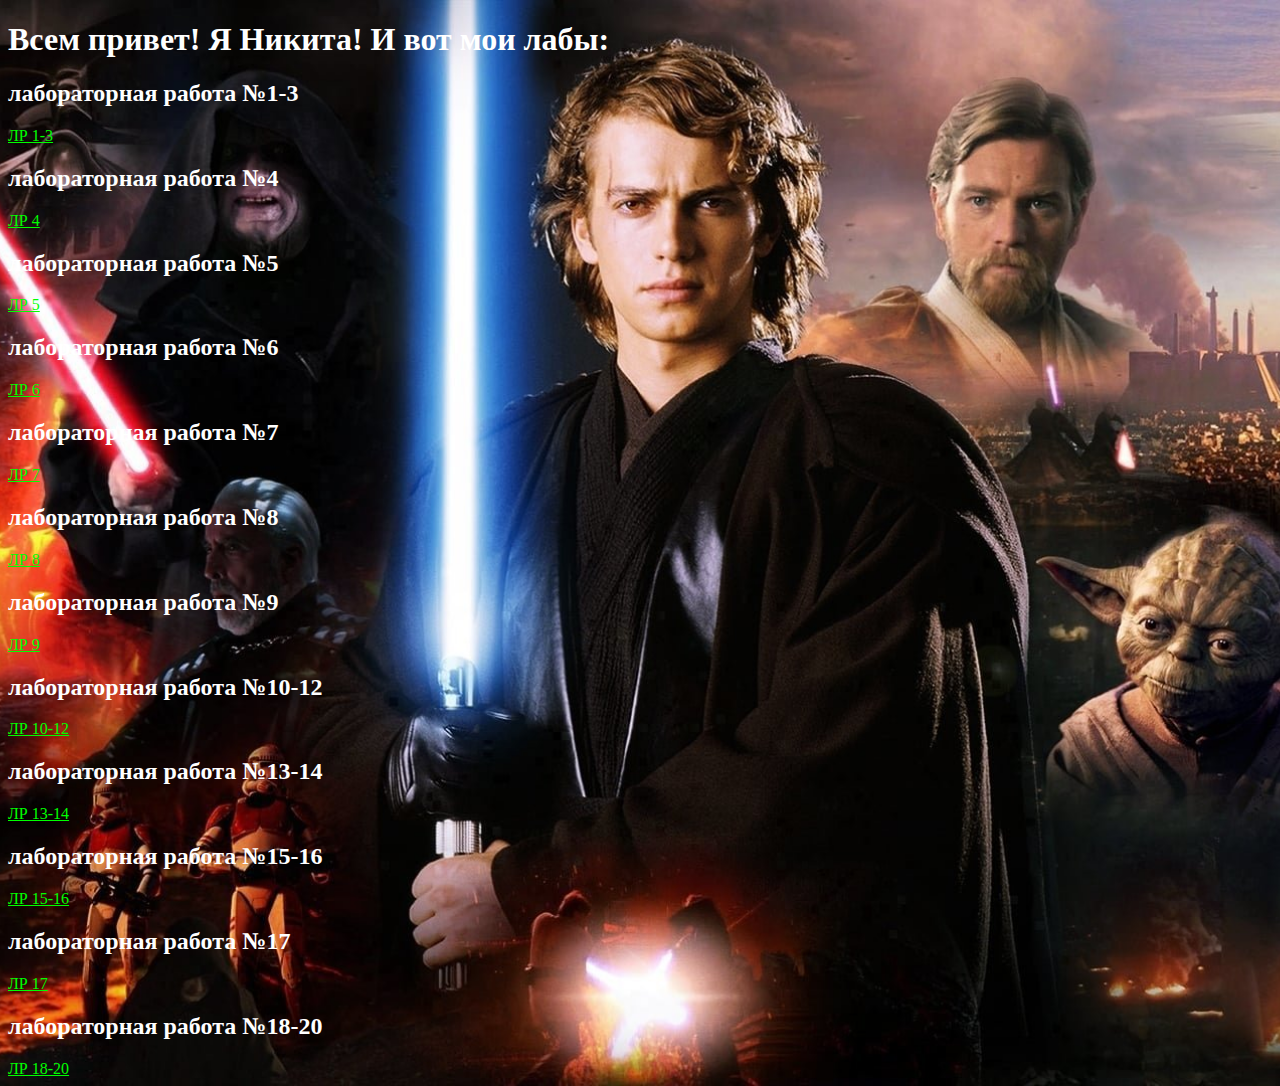
<file: index.html>
﻿<!DOCTYPE html>
<html lang="en" xmlns="http://www.w3.org/1999/xhtml">
    <head>
        <meta charset="utf-8" />
        <title></title>
        <link rel="stylesheet" href="css/styles.css" />
    </head>
    <body>
        <h1>Всем привет! Я Никита! И вот мои лабы:</h1>
        <h2>лабораторная работа №1-3</h2>
        <a href="лабы\ЛР1-3\Сайтик.html">ЛР 1-3</a>
        <h2>лабораторная работа №4</h2>
        <a href="лабы\ЛР1-3\Сайтик.html">ЛР 4</a>
        <h2>лабораторная работа №5</h2>
        <a href="лабы\ЛР до 7\Вёрстка Адаптивная\index.html">ЛР 5</a>
        <h2>лабораторная работа №6</h2>
        <a href="лабы\ЛР до 7\Вёрстка Резиновая\index.html">ЛР 6</a>
        <h2>лабораторная работа №7</h2>
        <a href="лабы\ЛР до 7\Вёрстка Фиксированная\index1.html">ЛР 7</a>
        <h2>лабораторная работа №8</h2>
        <a href="лабы\ЛР8\index.html">ЛР 8</a>
        <h2>лабораторная работа №9</h2>
        <a href="лабы\ЛР9\проект\index.html">ЛР 9</a>
        <h2>лабораторная работа №10-12</h2>
        <a href="лабы\ЛР10-12\10-12.html">ЛР 10-12</a>
        <h2>лабораторная работа №13-14</h2>
        <a href="лабы\ЛР13-14\index.html">ЛР 13-14</a>
        <h2>лабораторная работа №15-16</h2>
        <a href="лабы\ЛР15-16\index.html">ЛР 15-16</a>
        <h2>лабораторная работа №17</h2>
        <a href="лабы\ЛР17\index.html">ЛР 17</a>
        <h2>лабораторная работа №18-20</h2>
        <a href="лабы\ЛР18-20\index.html">ЛР 18-20</a>
    </body>
</html>
</file>
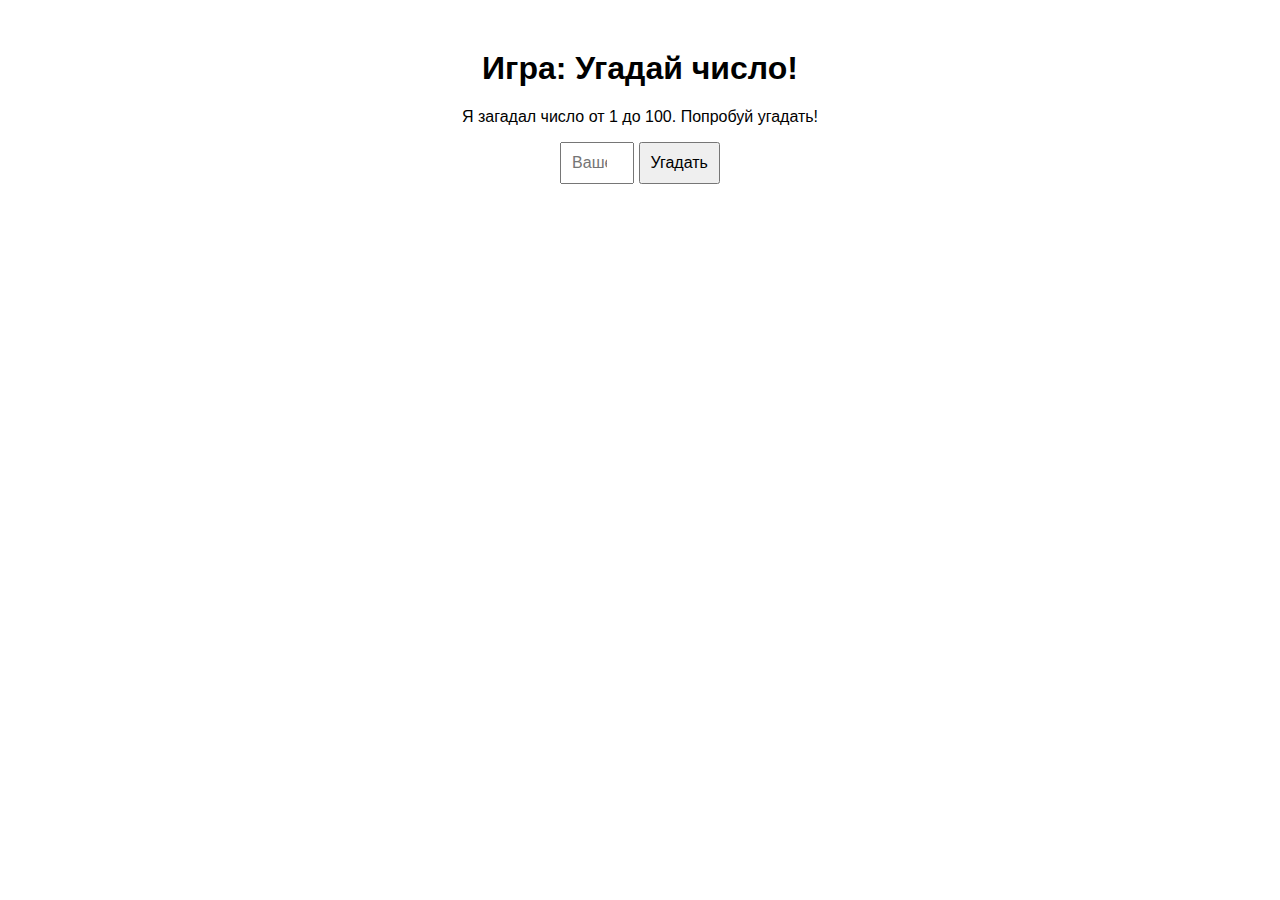
<file: лабы/ЛР15-16/index.html>
﻿<!DOCTYPE html>
<html lang="ru">
    <head>
        <meta charset="UTF-8">
        <meta name="viewport" content="width=device-width, initial-scale=1.0">
        <link rel="stylesheet" href="styles.css">
        <title>Угадай число</title>
    </head>
    <body>

        <h1>Игра: Угадай число!</h1>
        <p>Я загадал число от 1 до 100. Попробуй угадать!</p>

        <input type="number" id="guess" placeholder="Ваше число" min="1" max="100">
        <button onclick="checkGuess()">Угадать</button>

        <p id="message"></p>

        <script src="script.js"></script>

    </body>
</html>
</file>
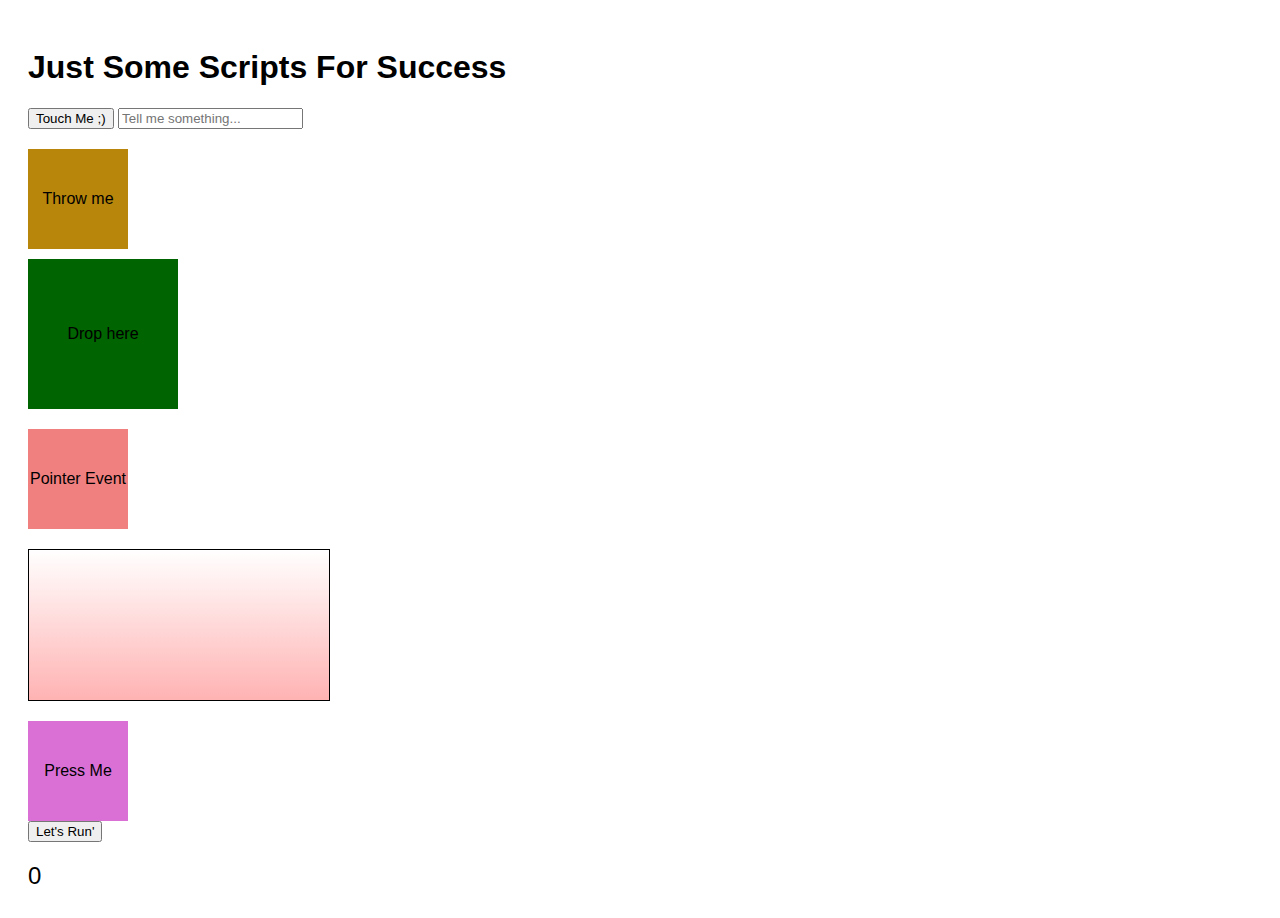
<file: лабы/ЛР17/index.html>
<!DOCTYPE html>
<html lang="en">
    <head>
        <meta charset="UTF-8">
        <meta name="viewport" content="width=device-width, initial-scale=1.0">
        <title>I just working...</title>
        <link rel="stylesheet" href="assets/css/styles.css">
    </head>
    <body>

        <h1>Just Some Scripts For Success</h1>
        
        <!-- Мышь -->
        <button id="mouseEventButton">Touch Me ;)</button>
        
        <!-- Клавиатура -->
        <input type="text" id="keyboardEventInput" placeholder="Tell me something...">
        
        <!-- Drag and Drop -->
        <div id="dragDropContainer">
            <div id="draggable" draggable="true">Throw me</div>
            <div id="dropZone">Drop here</div>
        </div>

        <!-- События указателя -->
        <div id="pointerEventBox">Pointer Event</div>

        <!-- Полоса прокрутки -->
        <div id="scrollContainer">
            <div id="scrollContent"></div>
        </div>

        <!-- Сенсорный экран -->
        <div id="touchBox">Press Me</div>

        <!-- Таймер -->
        <button id="startTimerButton">Let's Run'</button>
        <div id="timerDisplay">0</div>

        <script src="assets/js/mouseEvent.js"></script>
        <script src="assets/js/keyboardEvent.js"></script>
        <script src="assets/js/dragDropEvent.js"></script>
        <script src="assets/js/pointerEvent.js"></script>
        <script src="assets/js/scrollEvent.js"></script>
        <script src="assets/js/touchEvent.js"></script>
        <script src="assets/js/timerEvent.js"></script>

    </body>
</html>
</file>
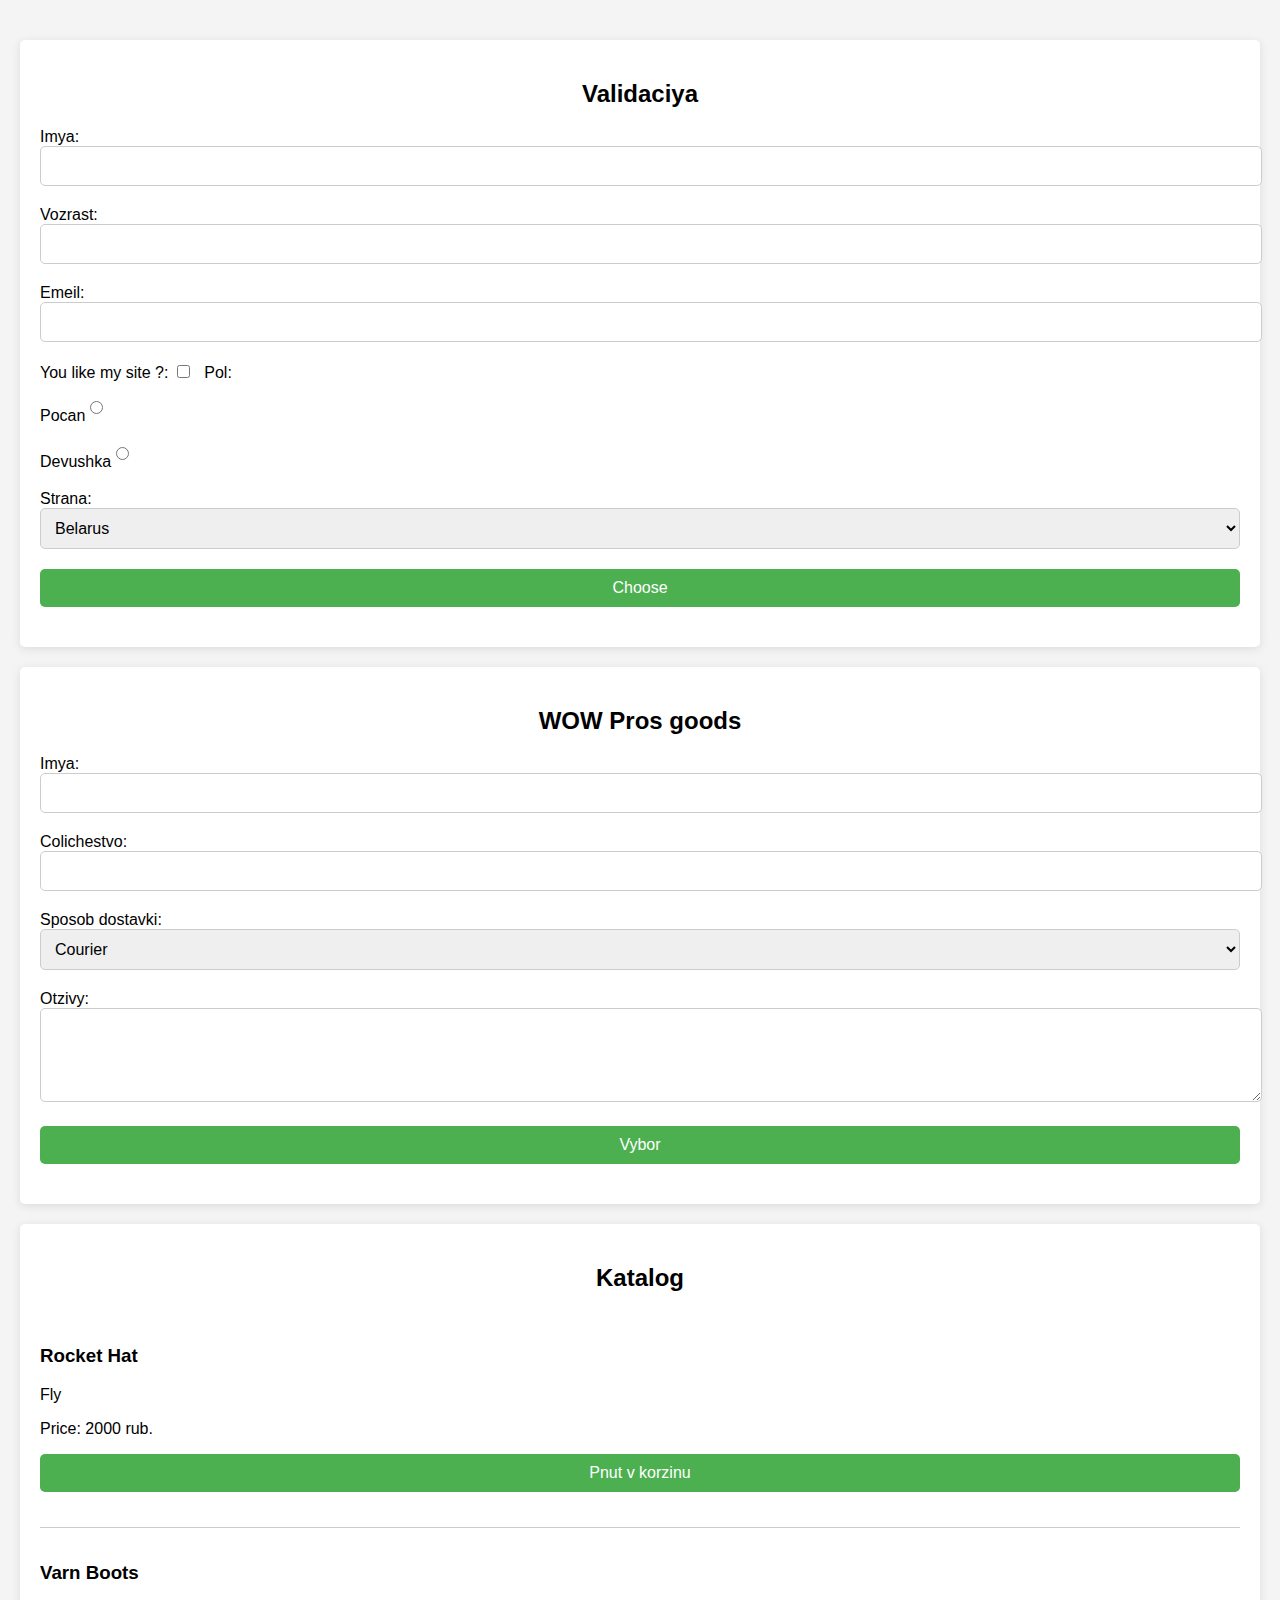
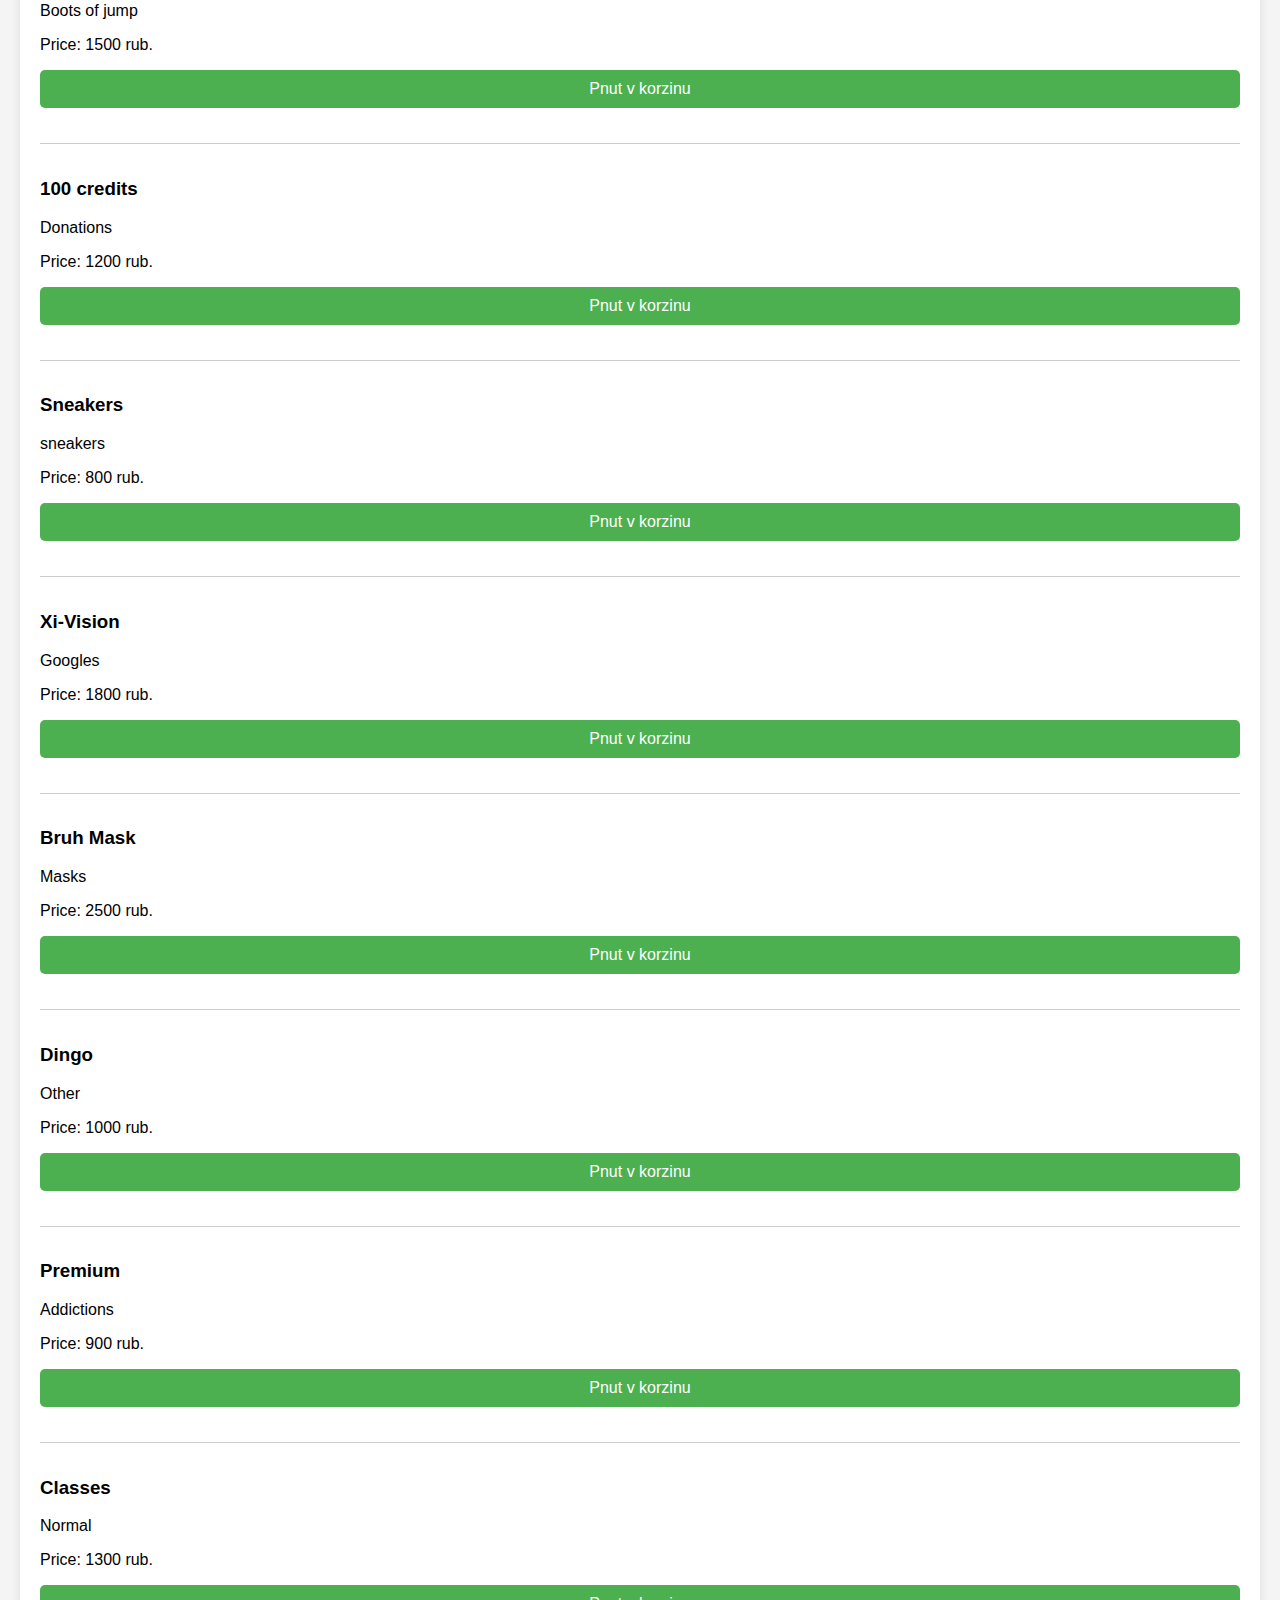
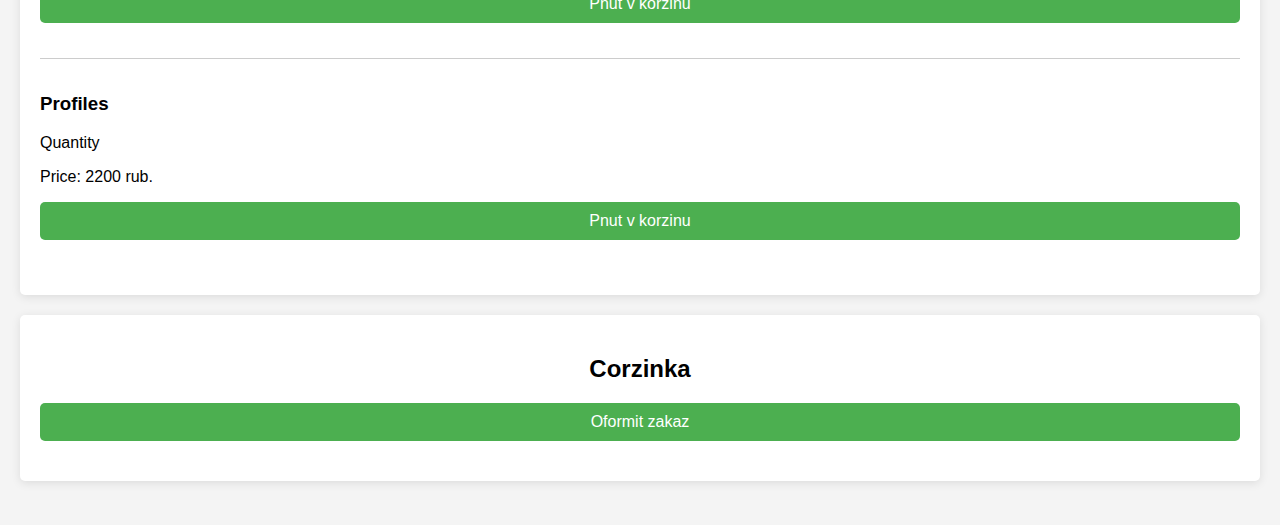
<file: лабы/ЛР18-20/index.html>
<!DOCTYPE html>
<html lang="ru">
<head>
    <meta charset="windows-1251">
    <meta name="viewport" content="width=device-width, initial-scale=1.0">
    <title>���������� ����</title>
    <style>
        body {
            font-family: Arial, sans-serif;
            background-color: #f4f4f4;
            margin: 0;
            padding: 20px;
        }

        h2 {
            text-align: center;
        }

        form, .catalog, .cart {
            margin: 20px 0;
            padding: 20px;
            background-color: #fff;
            border-radius: 5px;
            box-shadow: 0 2px 10px rgba(0, 0, 0, 0.1);
        }

        input, select, button, textarea {
            width: 100%;
            padding: 10px;
            margin-bottom: 20px;
            border: 1px solid #ccc;
            border-radius: 5px;
            font-size: 16px;
        }

            input[type="checkbox"], input[type="radio"] {
                width: auto;
                margin-right: 10px;
            }

        .radio-group {
            display: flex;
            align-items: center;
            margin-bottom: 10px;
        }

        button {
            background-color: #4CAF50;
            color: white;
            border: none;
            cursor: pointer;
        }

            button:hover {
                background-color: #45a049;
            }

        .catalog-item, .cart-item {
            border-bottom: 1px solid #ccc;
            padding: 15px 0;
        }

            .cart-item span {
                font-weight: bold;
            }

        .error {
            color: red;
            font-size: 0.9em;
        }

        .cart-item:last-child, .catalog-item:last-child {
            border-bottom: none;
        }

        #output, #orderOutput, #cart-total {
            text-align: center;
            font-weight: bold;
            margin-top: 20px;
        }
    </style>
</head>
<body>

    <form id="userForm" onsubmit="return validateForm()">
        <h2>Validaciya</h2>
        <label for="name">Imya:</label>
        <input type="text" id="name" name="name" required pattern="[A-Za-z]+" title="The name must contain only letters">
        <span class="error" id="nameError"></span>

        <label for="age">Vozrast:</label>
        <input type="number" id="age" name="age" min="18" max="100" required>
        <span class="error" id="ageError"></span>

        <label for="email">Emeil:</label>
        <input type="email" id="email" name="email" required>
        <span class="error" id="emailError"></span>

        <label for="subscribe">You like my site ?:</label>
        <input type="checkbox" id="subscribe" name="subscribe">

        <label>Pol:</label>
        <div class="radio-group">
            <label for="male">Pocan</label>
            <input type="radio" id="male" name="gender" value="male">
        </div>
        <div class="radio-group">
            <label for="female">Devushka</label>
            <input type="radio" id="female" name="gender" value="Female">
        </div>

        <label for="country">Strana:</label>
        <select id="country" name="country">
            <option value="Belarus">Belarus</option>
            <option value="Uzbekistan">Uzbekistan</option>
            <option value="Kitaj">Kitaj</option>
            <option value="Yaponiya">Yaponiya</option>
        </select>

        <button type="submit">Choose</button>
    </form>

    <div id="output"></div>

    <form id="orderForm" onsubmit="return validateOrderForm()">
        <h2>WOW Pros goods</h2>
        <label for="productName">Imya:</label>
        <input type="text" id="productName" name="productName" required>
        <span class="error" id="productError"></span>

        <label for="quantity">Colichestvo:</label>
        <input type="number" id="quantity" name="quantity" min="1" required>
        <span class="error" id="quantityError"></span>

        <label for="deliveryMethod">Sposob dostavki:</label>
        <select id="deliveryMethod" name="deliveryMethod" required>
            <option value="courier">Courier</option>
            <option value="pickup">Pickup</option>
        </select>

        <label for="comments">Otzivy:</label>
        <textarea id="comments" name="comments" rows="4"></textarea>

        <button type="submit">Vybor</button>
    </form>

    <div id="orderOutput"></div>

    <div class="catalog">
        <h2>Katalog</h2>
        <div id="catalog-items"></div>
    </div>

    <div class="cart">
        <h2>Corzinka</h2>
        <div id="cart-items"></div>
        <p id="cart-total"></p>
        <button id="checkout">Oformit zakaz</button>
    </div>

    <script>
        let catalog = [];
        let cart = [];

        fetch('catalog.json')
            .then(response => {
                if (!response.ok) {
                    throw new Error('Katalog uletel,perezagruzite: ' + response.statusText);
                }
                return response.json();
            })
            .then(data => {
                catalog = data;
                displayCatalog();
            })
            .catch(error => console.error(error));

        function displayCatalog() {
            const catalogContainer = document.getElementById('catalog-items');
            catalogContainer.innerHTML = '';

            catalog.forEach(item => {
                const itemElement = document.createElement('div');
                itemElement.className = 'catalog-item';
                itemElement.innerHTML = `
                        <h3>${item.name}</h3>
                        <p>${item.description}</p>
                        <p>Price: ${item.price} rub.</p>
                        <button onclick="addToCart(${item.id})">Pnut v korzinu</button>
                    `;
                catalogContainer.appendChild(itemElement);
            });
        }

        function addToCart(id) {
            const product = catalog.find(item => item.id === id);
            const cartItem = cart.find(item => item.id === id);

            if (cartItem) {
                cartItem.quantity++;
            } else {
                cart.push({ ...product, quantity: 1 });
            }

            displayCart();
        }

        function displayCart() {
            const cartContainer = document.getElementById('cart-items');
            cartContainer.innerHTML = '';

            cart.forEach(item => {
                const itemElement = document.createElement('div');
                itemElement.className = 'cart-item';
                itemElement.innerHTML = `
                        <p><span>${item.name}</span> - ${item.quantity} pieces. - ${item.price * item.quantity} rub.</p>
                    `;
                cartContainer.appendChild(itemElement);
            });

            const totalPrice = cart.reduce((total, item) => total + item.price * item.quantity, 0);
            document.getElementById('cart-total').innerText = `Vsego: ${totalPrice} rubasov.`;
        }

        document.getElementById('checkout').addEventListener('click', function () {
            if (cart.length === 0) {
                alert('Corzinka pusta!');
                return;
            }

            alert('Zakaz vypolnen uspeshno !');
            cart = [];
            displayCart();
        });

        function validateForm() {
            const name = document.getElementById('name').value;
            const age = document.getElementById('age').value;
            const email = document.getElementById('email').value;

            let valid = true;

            document.getElementById('nameError').innerText = '';
            document.getElementById('ageError').innerText = '';
            document.getElementById('emailError').innerText = '';

            const nameRegex = /^[A-Za-z]+$/;
            if (!nameRegex.test(name)) {
                document.getElementById('nameError').innerText = 'The name can only contain letters';
                valid = false;
            }

            if (age < 18 || age > 100) {
                document.getElementById('ageError').innerText = 'Must be between 18 and 100 years old';
                valid = false;
            }

            const emailRegex = /^[^\s@]+@[^\s@]+\.[^\s@]+$/;
            if (!emailRegex.test(email)) {
                document.getElementById('emailError').innerText = 'Enter a correct email';
                valid = false;
            }

            if (valid) {
                getData();
            }

            return valid;
        }

        function validateOrderForm() {
            const productName = document.getElementById('productName').value;
            const quantity = document.getElementById('quantity').value;

            let valid = true;

            document.getElementById('productError').innerText = '';
            document.getElementById('quantityError').innerText = '';

            if (!productName.trim()) {
                document.getElementById('productError').innerText = 'Enter name';
                valid = false;
            }

            if (quantity <= 0) {
                document.getElementById('quantityError').innerText = 'The count must be greater than 0';
                valid = false;
            }

            if (valid) {
                getOrderData();
            }

            return valid;
        }

        function getData() {
            const name = document.getElementById('name').value;
            const age = document.getElementById('age').value;
            const email = document.getElementById('email').value;
            const subscribe = document.getElementById('subscribe').checked;
            const gender = document.querySelector('input[name="gender"]:checked')?.value;
            const country = document.getElementById('country').value;

            const output = `
                    Name: ${name} <br>
                    Age: ${age} <br>
                    Email: ${email} <br>
                    Subscription: ${subscribe ? 'Yes' : 'No'} <br>
                    Sex: ${gender ? gender : 'Not specified'} <br>
                    Country: ${country}
                `;

            document.getElementById('output').innerHTML = output;
        }

        function getOrderData() {
            const productName = document.getElementById('productName').value;
            const quantity = document.getElementById('quantity').value;
            const deliveryMethod = document.getElementById('deliveryMethod').value;
            const comments = document.getElementById('comments').value;

            const orderOutput = `
                    Name: ${productName} <br>
                    Count: ${quantity} <br>
                    Delivery method: ${deliveryMethod} <br>
                    Comment: ${comments ? comments : 'No comments'}
                `;

            document.getElementById('orderOutput').innerHTML = orderOutput;
        }
    </script>
</body>
</html>
</file>
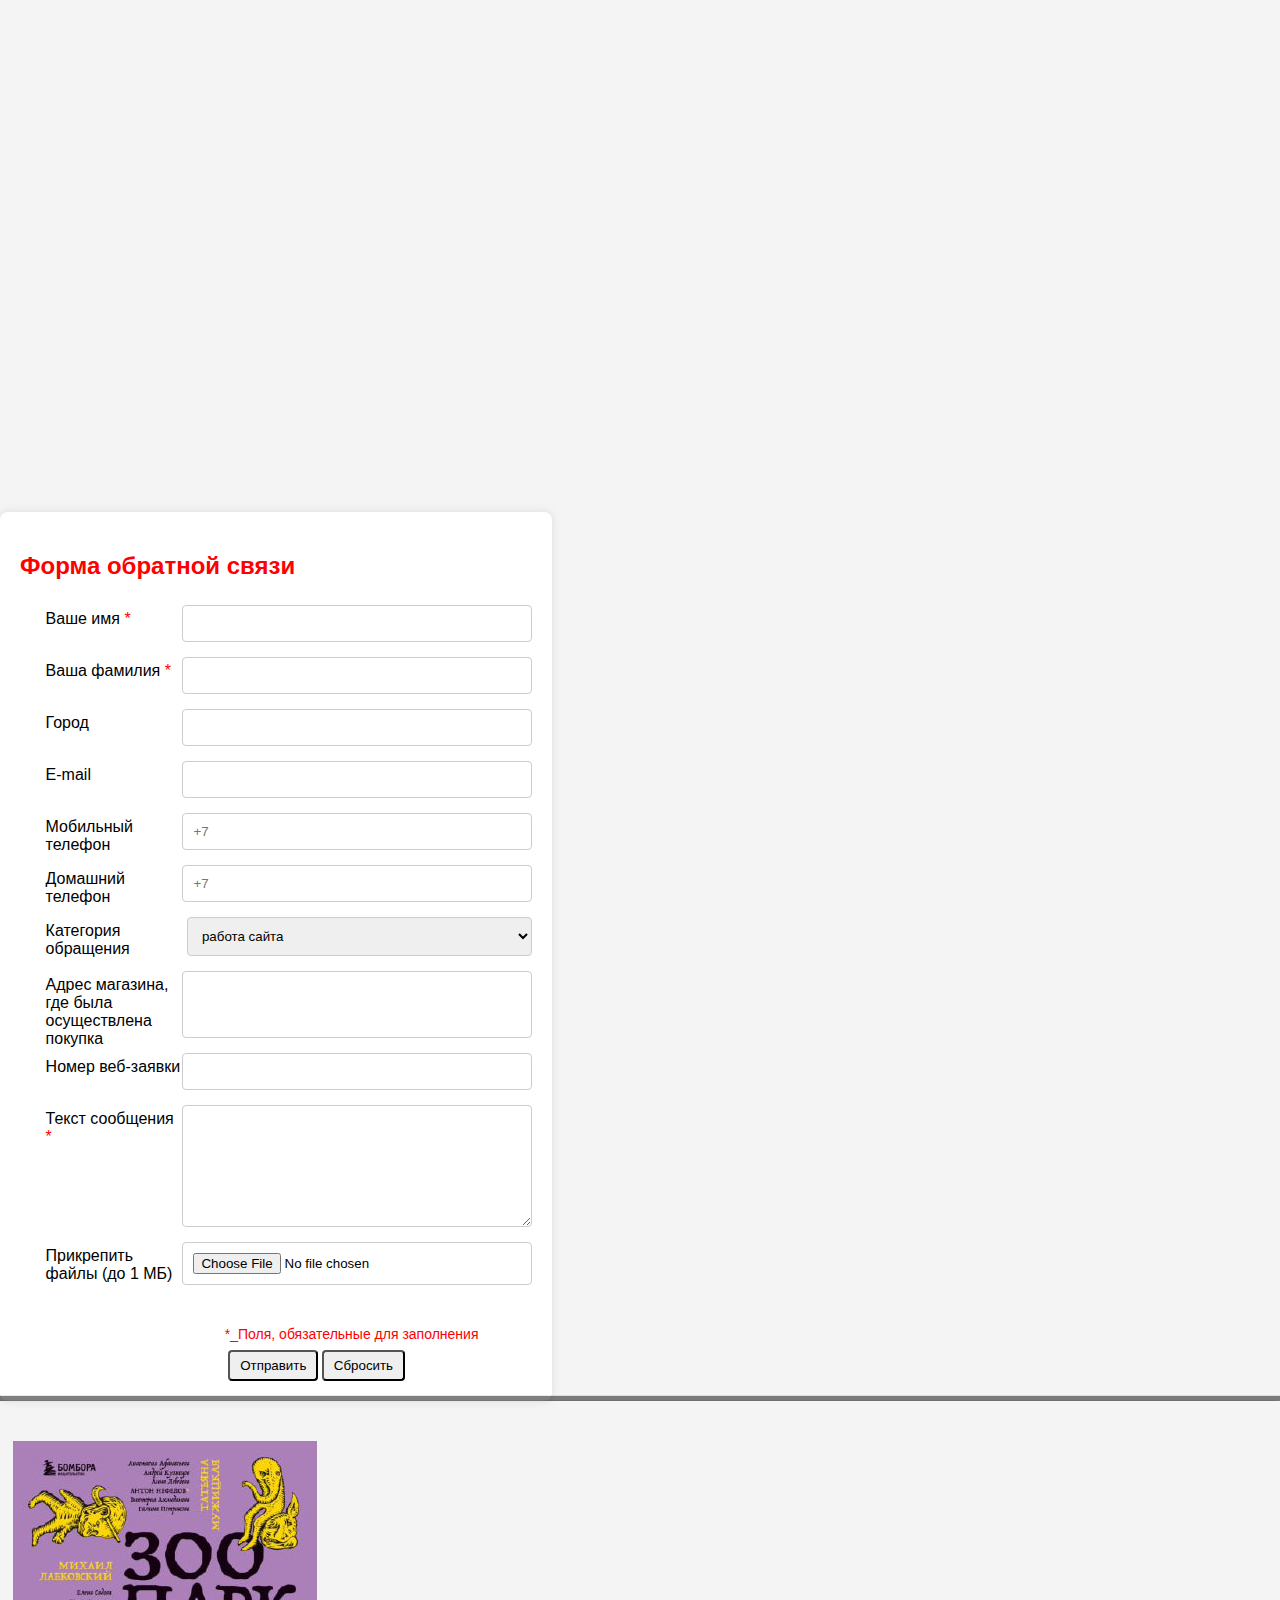
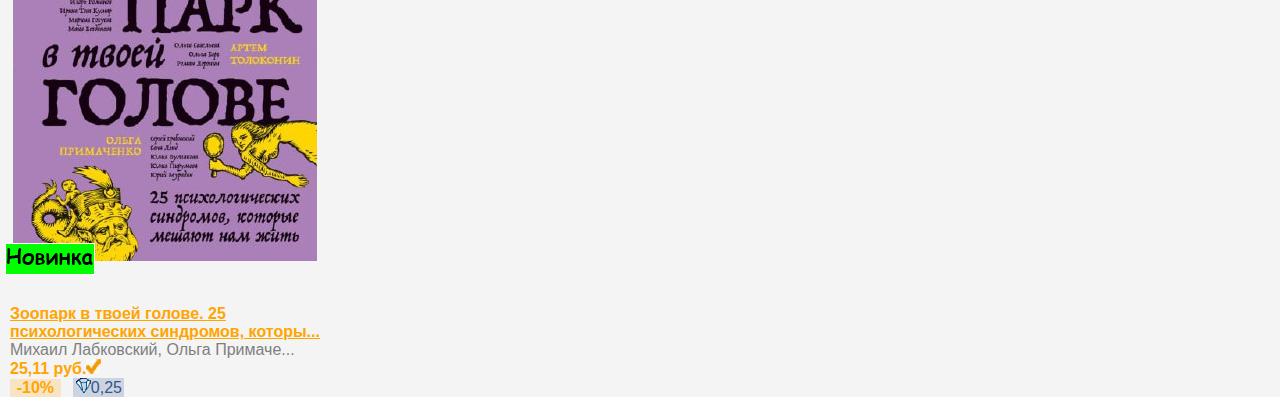
<file: лабы/ЛР8/index.html>
<!DOCTYPE html>
<html lang="ru">
<head>
    <meta charset="windows-1251">
    <meta name="viewport" content="width=device-width, initial-scale=1.0">
    <title>����� �������� �����</title>
    <link rel="stylesheet" href="assets/css/style.css">
</head>
<body>
    <div class="form-container">
        <form action="#" method="post">
            <h2 class="title">����� �������� �����</h2>
            <div class="block">
                <label class="text" for="first-name">���� ��� <span class="redan">*</span></label>
                <input type="text" id="first-name" name="first-name" required>
            </div>
            <div class="block">
                <label class="text" for="last-name">���� ������� <span class="redan">*</span></label>
                <input type="text" id="last-name" name="last-name" required>
            </div>
            <div class="block">
                <label class="text" for="city">�����</label>
                <input type="text" id="city" name="city">
            </div>
            <div class="block">
                <label class="text" for="email">E-mail</label>
                <input type="email" id="email" name="email">
            </div>
            <div class="block">
                <label class="text" for="mobile-phone">��������� �������</label>
                <input type="tel" id="mobile-phone" name="mobile-phone" placeholder="+7">
            </div>
            <div class="block">
                <label class="text" for="home-phone">�������� �������</label>
                <input type="tel" id="home-phone" name="home-phone" placeholder="+7">
            </div>
            <div class="block">
                <label class="text" for="category">��������� ���������</label>
                <select id="category" name="category">
                    <option value="������ �����">������ �����</option>
                </select>
            </div>
            <div class="block">
                <label class="text" for="store-address">����� ��������, ��� ���� ������������ �������</label>
                <input type="text" id="store-address" name="store-address">
            </div>
            <div class="block">
                <label class="text" for="order-number">����� ���-������</label>
                <input type="text" id="order-number" name="order-number">
            </div>
            <div class="block">
                <label class="text" for="message">����� ��������� <span class="redan">*</span></label>
                <textarea id="message" name="message" required></textarea>
            </div>
            <div class="block">
                <label class="text" for="file">���������� ����� (�� 1 ��)</label>
                <input type="file" id="file" name="file">
            </div>
            <div class="block">
                <div class="red">*_����, ������������ ��� ����������</div>
            </div>
            <div class="block">
                <div class="buttons">
                    <button type="submit">���������</button>
                    <button type="reset">��������</button>
                </div>
            </div>
        </form>
    </div>
    <div class="inner">
        <div class="card">
            <div class="card_book"><img src="assets\img\book.png"></div>
            <div class="card_text"><b><span1>������� � ����� ������. 25<br />��������������� ���������, ������...</span1></b><br /><span2>������ ����������, ����� �������...</span2><br /><b>25,11 ���.</b><img src="assets\img\mark.jpeg"></</div>
        </div>
        <div class="footer">
            <div class="footer_skidka"><b>-10%</b></div>
            <div class="footer_empty"></div>
            <div class="footer_brilliant"><img src="assets\img\brilliant.png">0,25</div>
        </div>
    </div>
</body>
</html>
</file>
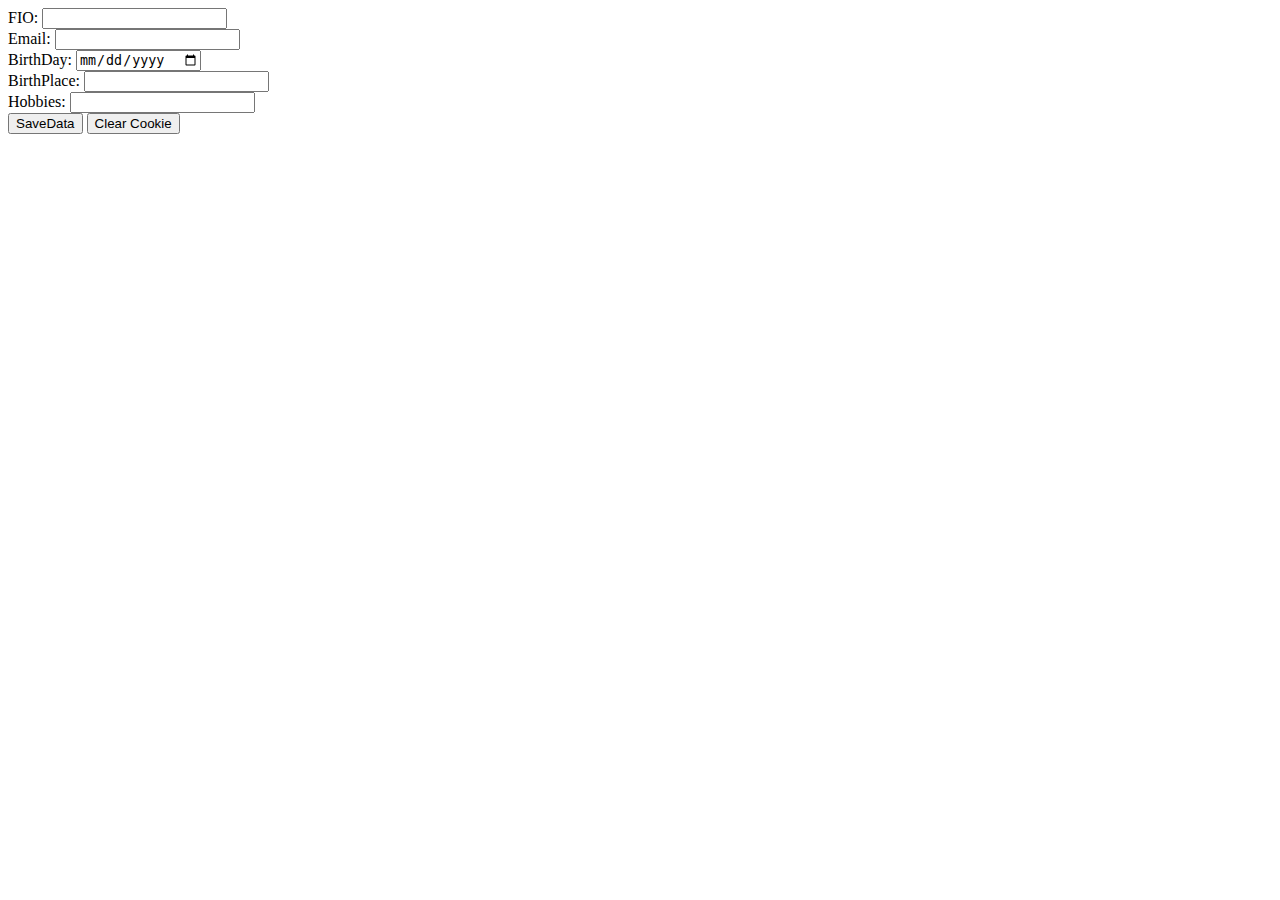
<file: лабы/ЛР18-20/LR19(2-chast)/index.html>
<!DOCTYPE html>
<html lang="ru">
<head>
    <meta charset="UTF-8">
    <meta name="viewport" content="width=device-width, initial-scale=1.0">
    <title>Form</title>
</head>
<body>
    <form id="userDataForm">
        <label for="fullName">FIO:</label>
        <input type="text" id="fullName" required><br>

        <label for="email">Email:</label>
        <input type="email" id="email" required><br>

        <label for="birthDate">BirthDay:</label>
        <input type="date" id="birthDate" required><br>

        <label for="birthPlace">BirthPlace:</label>
        <input type="text" id="birthPlace" required><br>

        <label for="hobbies">Hobbies:</label>
        <input type="text" id="hobbies" required><br>

        <button type="submit">SaveData</button>
        <button type="button" id="clearCookies">Clear Cookie</button>
    </form>

    <script src="script.js"></script>
</body>
</html>
</file>
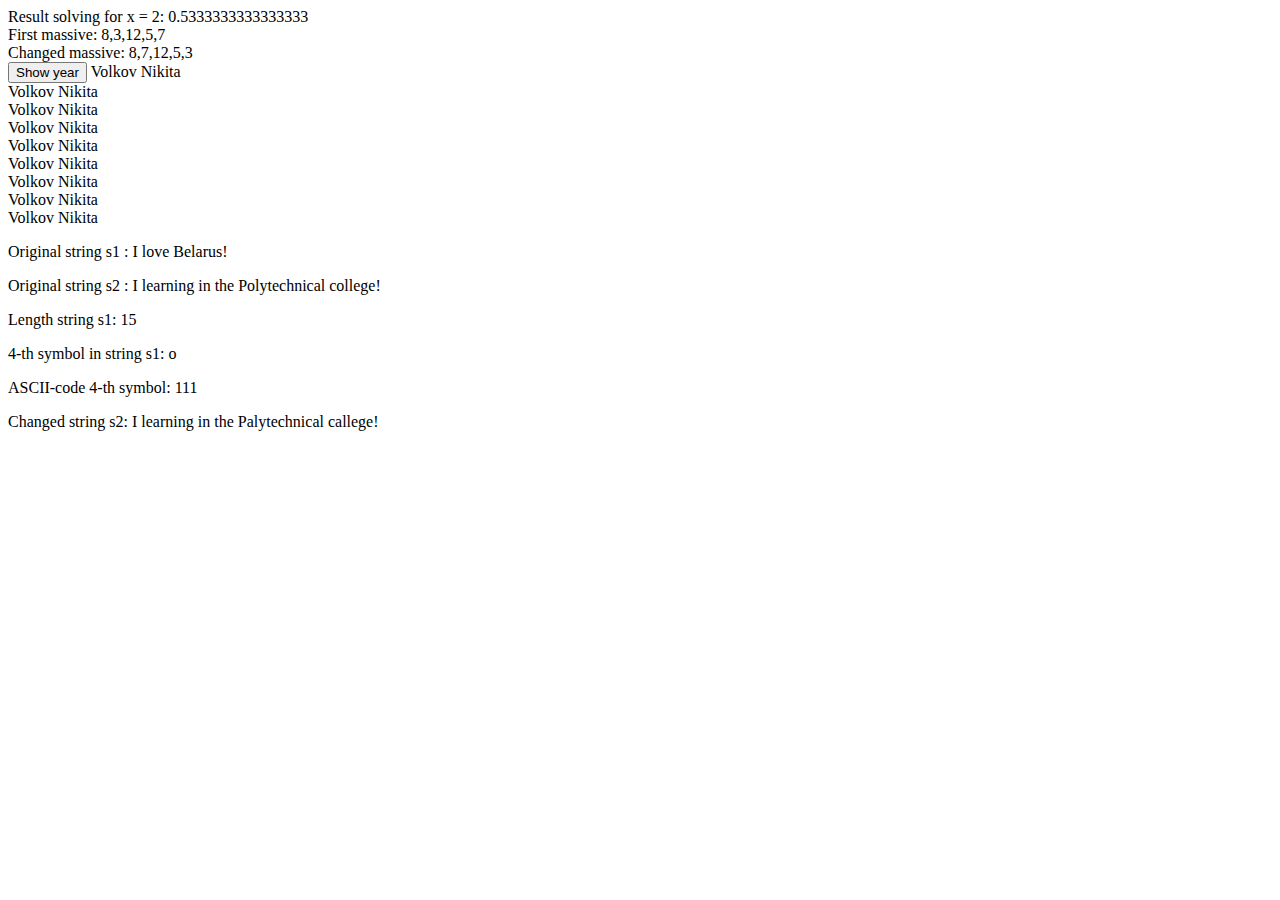
<file: лабы/ЛР10-12/10-12.html>
<!DOCTYPE html>
<html lang="ru">
<head>
    <meta charset="UTF-8">
    <meta name="viewport" content="width=device-width, initial-scale=1.0">
    <title>Site</title>
    <script src="script.js"></script>
    <script>
        function showYear() {
            var currentYear = new Date().getFullYear();
            alert("this year: " + currentYear);
        }
    </script>
</head>
<body>
    <div id="output"></div>
    <button onclick="showYear()">Show year</button>
    <script>
        for (var i = 0; i < 9; i++) {
            document.write("Volkov Nikita<br>");
        }
    </script>
    <script>
        var numbers = [8, 3, 12, 5, 7];
        var originalArrayText = document.createTextNode("First massive: " + numbers);
        var min = Math.min(...numbers);
        var minIndex = numbers.indexOf(min);
        var temp = numbers[numbers.length - 1];
        numbers[numbers.length - 1] = min;
        numbers[minIndex] = temp;

        // ������� ����� ������� ��� ������ ��������� � ����������� ��������
        var outputDiv = document.getElementById('output');

        // ������� �������� ������
        outputDiv.appendChild(originalArrayText);
        outputDiv.appendChild(document.createElement("br")); // ��������� ������� ������

        // ������� ���������� ������
        var modifiedArrayText = document.createTextNode("Changed massive: " + numbers);
        outputDiv.appendChild(modifiedArrayText);
    </script>
    <p>Original string s1 : I love Belarus!</p>
    <p>Original string s2 : I learning in the Polytechnical college!</p>
    <p id="s1Length"></p>
    <p id="fourthChar"></p>
    <p id="fourthCharASCII"></p>
    <p id="replacedString"></p>
    <script>
        var s1 = "I love Belarus!";
        var s2 = "I learning in the Polytechnical college!";

        // ���������� ����� ������ s1
        var s1Length = s1.length;
        document.getElementById("s1Length").innerHTML = "Length string s1: " + s1Length;

        // �������� 4-�� ������ � ������ s1 � ���������� ASCII-��� ����� �������
        var fourthChar = s1.charAt(3); // ���������� ���������� � 0, ������� 4-�� ������ ����� ������ 3
        var fourthCharASCII = fourthChar.charCodeAt(0);
        document.getElementById("fourthChar").innerHTML = "4-th symbol in string s1: " + fourthChar;
        document.getElementById("fourthCharASCII").innerHTML = "ASCII-code 4-th symbol: " + fourthCharASCII;

        // �������� � ������ s2 ��� ������������� ����� "�" �� "�"
        var replacedString = s2.replace(/o/g, "a");
        document.getElementById("replacedString").innerHTML = "Changed string s2: " + replacedString;
    </script>
</body>
</html >
</file>
<file: css/styles.css>
body {
    background-image: url(epic.jpg);
    background-repeat: no-repeat;
    background-size: cover;
    background-position: center;
    color: white;
}

a {
    color: lime;
}
</file>
<file: лабы/ЛР15-16/styles.css>
﻿body {
    font-family: Arial, sans-serif;
    text-align: center;
    margin-top: 50px;
    background-image: url('..')
}

input {
    padding: 10px;
    font-size: 16px;
    width: 50px;
}

button {
    padding: 10px;
    font-size: 16px;
}
</file>
<file: лабы/ЛР17/assets/css/styles.css>
body {
    font-family: Arial, sans-serif;
    padding: 20px;
}

#dragDropContainer {
    margin-top: 20px;
}

#draggable {
    width: 100px;
    height: 100px;
    background-color: darkgoldenrod;
    text-align: center;
    line-height: 100px;
}

#dropZone {
    width: 150px;
    height: 150px;
    background-color: darkgreen;
    margin-top: 10px;
    text-align: center;
    line-height: 150px;
}

#pointerEventBox {
    width: 100px;
    height: 100px;
    background-color: lightcoral;
    margin-top: 20px;
    text-align: center;
    line-height: 100px;
}

#scrollContainer {
    margin-top: 20px;
    width: 300px;
    height: 150px;
    overflow-y: scroll;
    border: 1px solid black;
}

#scrollContent {
    height: 500px;
    background: linear-gradient(white, red);
}

#touchBox {
    margin-top: 20px;
    width: 100px;
    height: 100px;
    background-color: orchid;
    text-align: center;
    line-height: 100px;
}

#timerDisplay {
    margin-top: 20px;
    font-size: 24px;
}
</file>
<file: лабы/ЛР8/assets/css/style.css>
body {
    font-family: Arial, sans-serif;
    background-color: #f4f4f4;
    justify-content: center;
    align-items: center;
    height: 100vh;
    margin: 0;
}

.title{
    color:red;
    text-align:left;
}

.block{
    display:flex;
}

.text{
    width:40%;
    margin-left:5%;
}

.file{
width:50%;
}

.form-container {
    margin-top: 40%;
    background-color: #fff;
    padding: 20px;
    border-radius: 8px;
    box-shadow: 0 0 10px rgba(0, 0, 0, 0.1);
    width: 40%;
}

h2 {
    text-align: center;
    margin-bottom: 20px;
}

label {
    display: block;
    margin-top: 10px;
}

input, select, textarea {
    width: calc(100% - 22px);
    padding: 10px;
    margin-top: 5px;
    margin-bottom: 10px;
    border: 1px solid #ccc;
    border-radius: 4px;
}

textarea {
    height: 100px;
    resize: vertical;
}

.buttons {
    display: flex;
    margin-left:40%;
}

button {
    margin-left:2%;
    padding: 6px 10px;
    border-radius: 4px;
    cursor: pointer;
    margin-top:5%;
}

.red{
    color:red;
    font-size:14px;
    margin-left:40%;
    margin-top:6%;
}
.redan{
    color:red;
}

.card {
    display: grid;
    grid-template-columns: 1fr;
    height: 100%;
    box-shadow: -5px 0 1px rgba(0, 0, 0, 0.5), 0 5px 1px rgba(0, 0, 0, 0.5), 0 -5px 1px rgba(0, 0, 0, 0.5);
}

.card_book {
    grid-column: 1;
    grid-row: 1;
    justify-content: start;
    align-content: center;
}

.card_text {
    justify-content: start;
    align-content: start;
    grid-row: 2;
    grid-column: 1;
    padding-left: 10px;
    height: 10%;
    color: rgba(255, 165, 0, 100);
}

    .card_text span1 {
        text-decoration: underline;
        cursor: pointer;
    }

    .card_text span2 {
        color: rgba(127, 127, 127, 100);
    }

.footer {
    display: flex;
    flex-direction: row;
    padding-left: 10px;
}

.footer_skidka {
    background-color: rgba(255, 165, 0, 0.2);
    width: 4%;
    justify-content: start;
    align-self: center;
    text-align: center;
    color: rgba(255, 165, 0, 100);
}

.footer_empty {
    width: 1%;
}

.footer_brilliant {
    background-color: rgba(50, 87, 144, 0.2);
    color: rgba(50, 87, 144, 100);
    justify-content: start;
    align-self: center;
    text-align: center;
    width: 4%;
}
</file>
